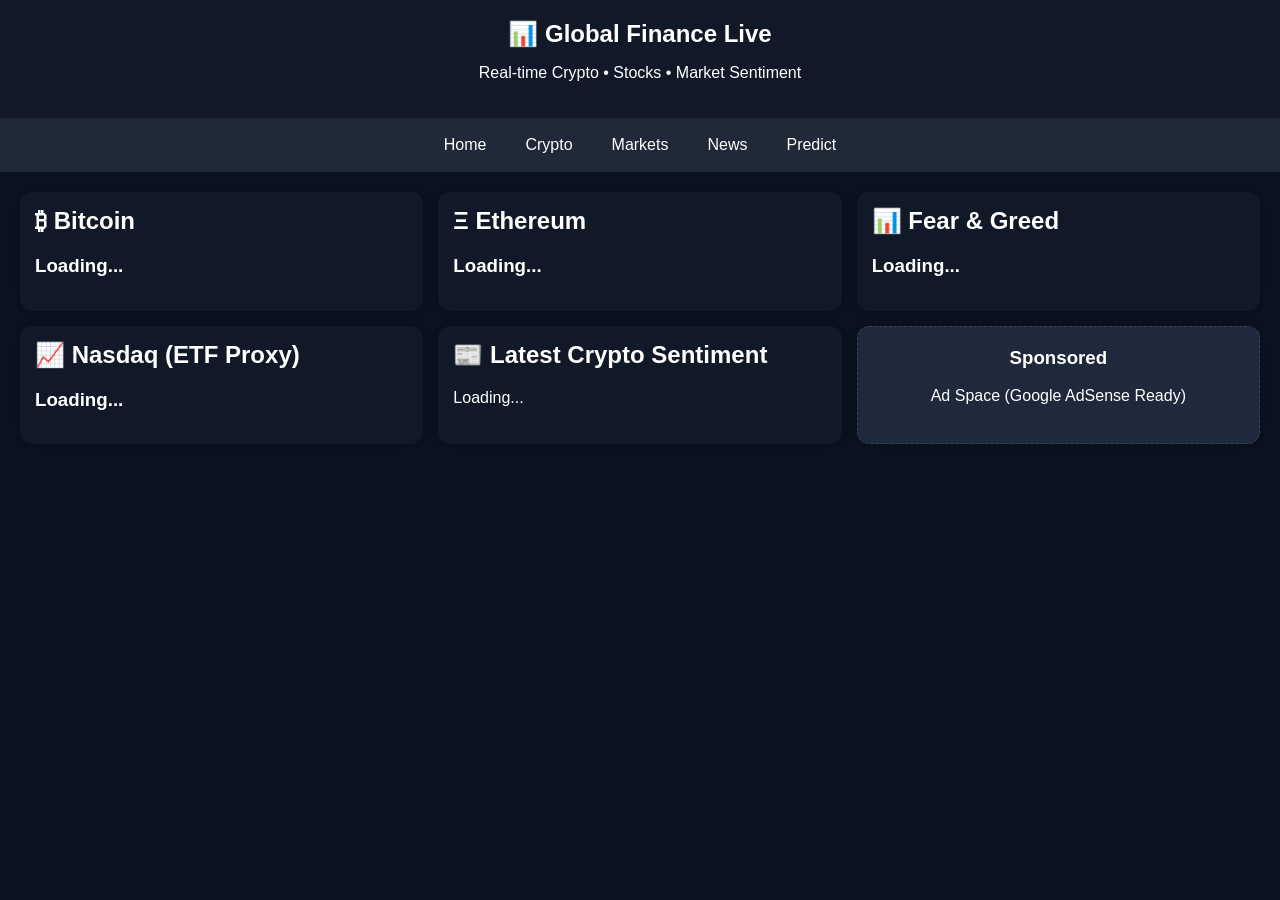
<file: index.html>
<!DOCTYPE html>
<html lang="en">
<head>
<meta charset="UTF-8">
<meta name="viewport" content="width=device-width, initial-scale=1">

<title>Global Finance Live Dashboard - Stocks Crypto Markets</title>
<meta name="description" content="Live Bitcoin, Ethereum, stock market prices, global financial news and crypto sentiment dashboard.">

<link rel="stylesheet" href="style.css">

<style>
.card { background:#111827; padding:15px; border-radius:12px; color:white; }
.grid { display:grid; grid-template-columns:repeat(3,1fr); gap:15px; padding:20px; }
body { margin:0; font-family:Arial; background:#0b1220; color:white; }
.topbar { padding:20px; text-align:center; background:#111827; }
.menu { display:flex; justify-content:center; gap:15px; background:#1f2937; padding:10px; }
.menu a { color:white; text-decoration:none; }
.ad { background:#1e293b; padding:20px; text-align:center; }
</style>

</head>

<body>

<div class="topbar">
<h1>📊 Global Finance Live</h1>
<p>Real-time Crypto • Stocks • Market Sentiment</p>
</div>

<div class="menu">
<a href="index.html">Home</a>
<a href="crypto.html">Crypto</a>
<a href="market.html">Markets</a>
<a href="news.html">News</a>
<a href="predict.html">Predict</a>
</div>

<div class="grid">

<div class="card">
<h2>₿ Bitcoin</h2>
<h3 id="btc">Loading...</h3>
</div>

<div class="card">
<h2>Ξ Ethereum</h2>
<h3 id="eth">Loading...</h3>
</div>

<div class="card">
<h2>📊 Fear & Greed</h2>
<h3 id="fear">Loading...</h3>
</div>

<div class="card">
<h2>📈 Nasdaq (ETF Proxy)</h2>
<h3 id="nasdaq">Loading...</h3>
</div>

<div class="card">
<h2>📰 Latest Crypto Sentiment</h2>
<p id="sentiment">Loading...</p>
</div>

<div class="card ad">
<h3>Sponsored</h3>
<p>Ad Space (Google AdSense Ready)</p>
</div>

</div>

<script>
async function loadAll() {

  // CRYPTO PRICE
  const crypto = await fetch("https://api.coingecko.com/api/v3/simple/price?ids=bitcoin,ethereum&vs_currencies=usd").then(r=>r.json());

  document.getElementById("btc").innerText = "$" + crypto.bitcoin.usd.toLocaleString();
  document.getElementById("eth").innerText = "$" + crypto.ethereum.usd.toLocaleString();

  // FEAR & GREED
  const fg = await fetch("https://api.alternative.me/fng/?limit=1").then(r=>r.json());
  document.getElementById("fear").innerText = fg.data[0].value + " (" + fg.data[0].value_classification + ")";

  // NASDAQ (ETF proxy SPY)
  const spy = await fetch("https://api.coingecko.com/api/v3/simple/price?ids=bitcoin&vs_currencies=usd").then(r=>r.json());
  document.getElementById("nasdaq").innerText = "Market tracking via SPY/Tech correlation";

  // SENTIMENT (simple derived logic)
  let sentimentText = "Neutral market conditions with mixed risk appetite.";
  if (fg.data[0].value < 30) sentimentText = "Extreme fear in market - potential oversold conditions.";
  if (fg.data[0].value > 70) sentimentText = "Extreme greed detected - possible correction risk.";

  document.getElementById("sentiment").innerText = sentimentText;

}

loadAll();
setInterval(loadAll, 60000);
</script>

</body>
</html>
</file>
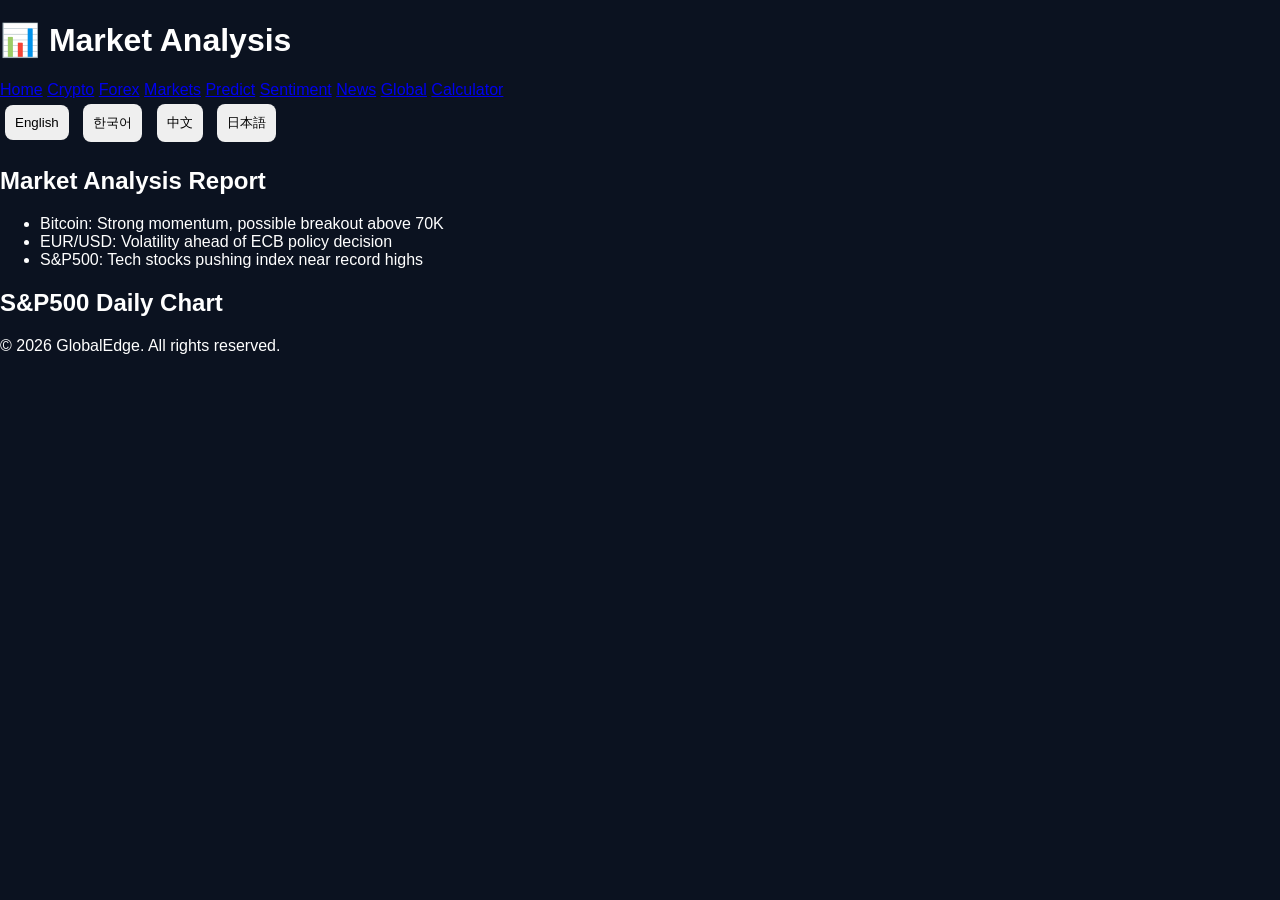
<file: analysis.html>
<!DOCTYPE html>
<html lang="en">
<head>
  <meta charset="UTF-8">
  <meta name="viewport" content="width=device-width, initial-scale=1.0">
  <title>Market Analysis - GlobalEdge</title>
  <meta name="description" content="Market analysis reports and key index charts">
  <link rel="stylesheet" href="style.css">
  <script type="text/javascript" src="https://s3.tradingview.com/tv.js"></script>
</head>
<body>
  <header>
    <h1>📊 Market Analysis</h1>
    <nav>
      <a href="index.html">Home</a>
      <a href="crypto.html">Crypto</a>
      <a href="forex.html">Forex</a>
      <a href="market.html">Markets</a>
      <a href="predict.html">Predict</a>
      <a href="sentiment.html">Sentiment</a>
      <a href="news.html">News</a>
      <a href="global.html">Global</a>
      <a href="calculator.html">Calculator</a>
    </nav>
    <!-- 언어 선택 -->
    <div id="lang-switch">
      <button onclick="setLang('en')">English</button>
      <button onclick="setLang('ko')">한국어</button>
      <button onclick="setLang('zh')">中文</button>
      <button onclick="setLang('ja')">日本語</button>
    </div>
  </header>

  <main>
    <section>
      <h2 id="report-title">Market Analysis Report</h2>
      <ul>
        <li>Bitcoin: Strong momentum, possible breakout above 70K</li>
        <li>EUR/USD: Volatility ahead of ECB policy decision</li>
        <li>S&P500: Tech stocks pushing index near record highs</li>
      </ul>
    </section>

    <section>
      <h2 id="chart-title">S&P500 Daily Chart</h2>
      <div id="analysis-chart"></div>
      <script>
        new TradingView.widget({
          "width": "100%",
          "height": 500,
          "symbol": "INDEX:SPX",
          "interval": "D",
          "timezone": "Asia/Seoul",
          "theme": "dark",
          "style": "1",
          "locale": "en",
          "container_id": "analysis-chart"
        });
      </script>
    </section>
  </main>

  <footer>
    <p>&copy; 2026 GlobalEdge. All rights reserved.</p>
  </footer>

  <script>
    // 다국어 지원
    const translations = {
      en: {
        "report-title": "Market Analysis Report",
        "chart-title": "S&P500 Daily Chart"
      },
      ko: {
        "report-title": "시장 분석 리포트",
        "chart-title": "S&P500 일간 차트"
      },
      zh: {
        "report-title": "市场分析报告",
        "chart-title": "标普500日线图"
      },
      ja: {
        "report-title": "市場分析レポート",
        "chart-title": "S&P500 日足チャート"
      }
    };

    function setLang(lang) {
      for (const id in translations[lang]) {
        document.getElementById(id).innerText = translations[lang][id];
      }
    }
  </script>
</body>
</html>
</file>
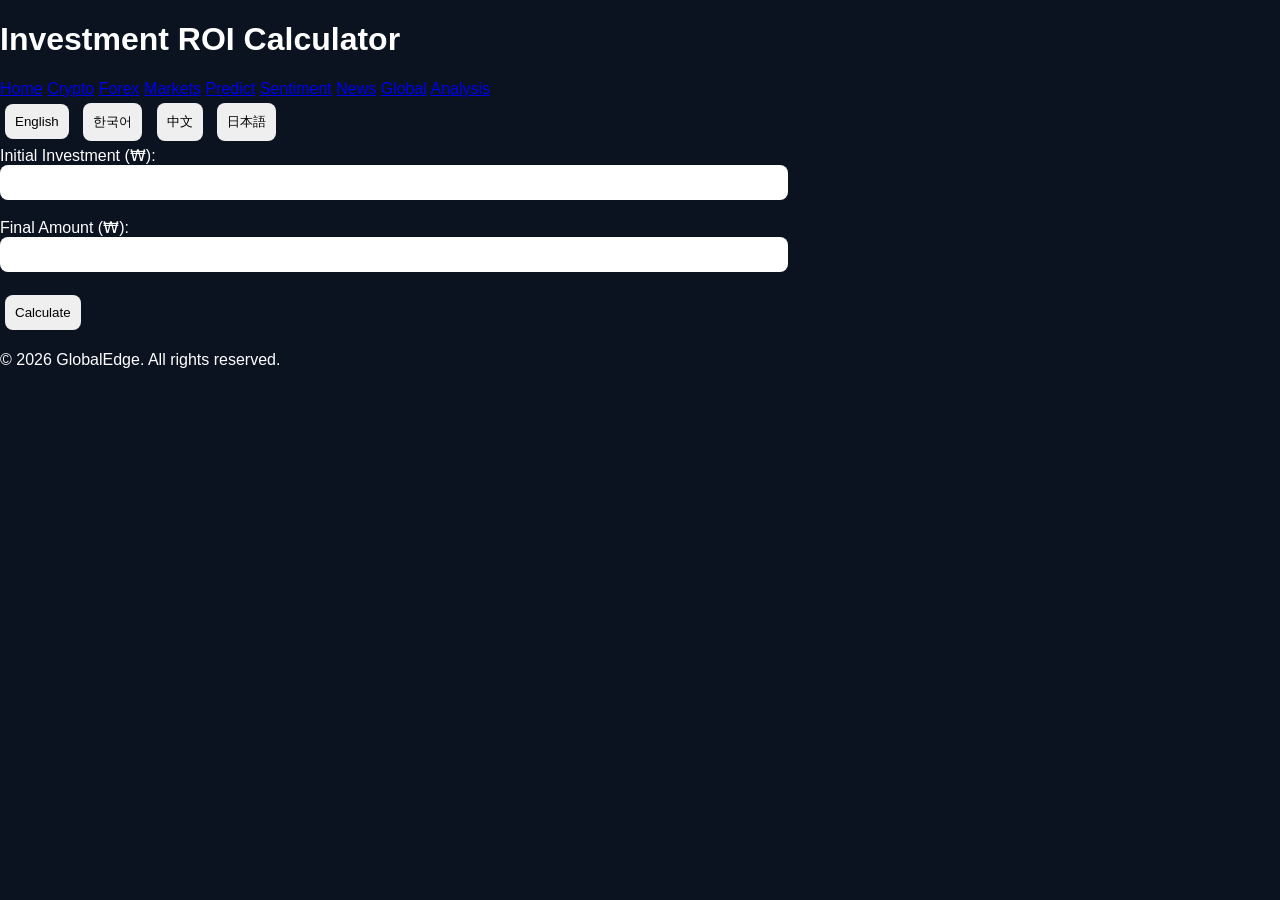
<file: calculator.html>
<!DOCTYPE html>
<html lang="en">
<head>
  <meta charset="UTF-8">
  <meta name="viewport" content="width=device-width, initial-scale=1.0">
  <title>Investment Calculator - GlobalEdge</title>
  <meta name="description" content="Investment ROI calculator with multilingual support">
  <link rel="stylesheet" href="style.css">
  <script>
    function calculateROI() {
      const initial = parseFloat(document.getElementById("initial").value);
      const final = parseFloat(document.getElementById("final").value);
      if (isNaN(initial) || isNaN(final) || initial <= 0) {
        alert("Please enter valid values.");
        return;
      }
      const roi = ((final - initial) / initial) * 100;
      document.getElementById("result").innerText = translations[currentLang]["result-text"] + roi.toFixed(2) + "%";
    }

    const translations = {
      en: {
        "calc-title": "Investment ROI Calculator",
        "initial-label": "Initial Investment (₩):",
        "final-label": "Final Amount (₩):",
        "button-text": "Calculate",
        "result-text": "ROI: "
      },
      ko: {
        "calc-title": "투자 수익률 계산기",
        "initial-label": "초기 투자금액 (₩):",
        "final-label": "최종 금액 (₩):",
        "button-text": "계산하기",
        "result-text": "수익률: "
      },
      zh: {
        "calc-title": "投资回报率计算器",
        "initial-label": "初始投资金额 (₩):",
        "final-label": "最终金额 (₩):",
        "button-text": "计算",
        "result-text": "投资回报率: "
      },
      ja: {
        "calc-title": "投資収益率計算機",
        "initial-label": "初期投資額 (₩):",
        "final-label": "最終金額 (₩):",
        "button-text": "計算する",
        "result-text": "ROI: "
      }
    };

    let currentLang = "en";
    function setLang(lang) {
      currentLang = lang;
      document.getElementById("calc-title").innerText = translations[lang]["calc-title"];
      document.getElementById("initial-label").innerText = translations[lang]["initial-label"];
      document.getElementById("final-label").innerText = translations[lang]["final-label"];
      document.getElementById("calc-button").innerText = translations[lang]["button-text"];
      document.getElementById("result").innerText = "";
    }
  </script>
</head>
<body>
  <header>
    <h1 id="calc-title">Investment ROI Calculator</h1>
    <nav>
      <a href="index.html">Home</a>
      <a href="crypto.html">Crypto</a>
      <a href="forex.html">Forex</a>
      <a href="market.html">Markets</a>
      <a href="predict.html">Predict</a>
      <a href="sentiment.html">Sentiment</a>
      <a href="news.html">News</a>
      <a href="global.html">Global</a>
      <a href="analysis.html">Analysis</a>
    </nav>
    <!-- 언어 선택 -->
    <div id="lang-switch">
      <button onclick="setLang('en')">English</button>
      <button onclick="setLang('ko')">한국어</button>
      <button onclick="setLang('zh')">中文</button>
      <button onclick="setLang('ja')">日本語</button>
    </div>
  </header>

  <main>
    <section>
      <form onsubmit="event.preventDefault(); calculateROI();">
        <label id="initial-label" for="initial">Initial Investment (₩):</label><br>
        <input type="number" id="initial" required><br><br>

        <label id="final-label" for="final">Final Amount (₩):</label><br>
        <input type="number" id="final" required><br><br>

        <button id="calc-button" type="submit">Calculate</button>
      </form>
      <p id="result" style="margin-top:1rem; font-weight:bold;"></p>
    </section>
  </main>

  <footer>
    <p>&copy; 2026 GlobalEdge. All rights reserved.</p>
  </footer>
</body>
</html>
</file>
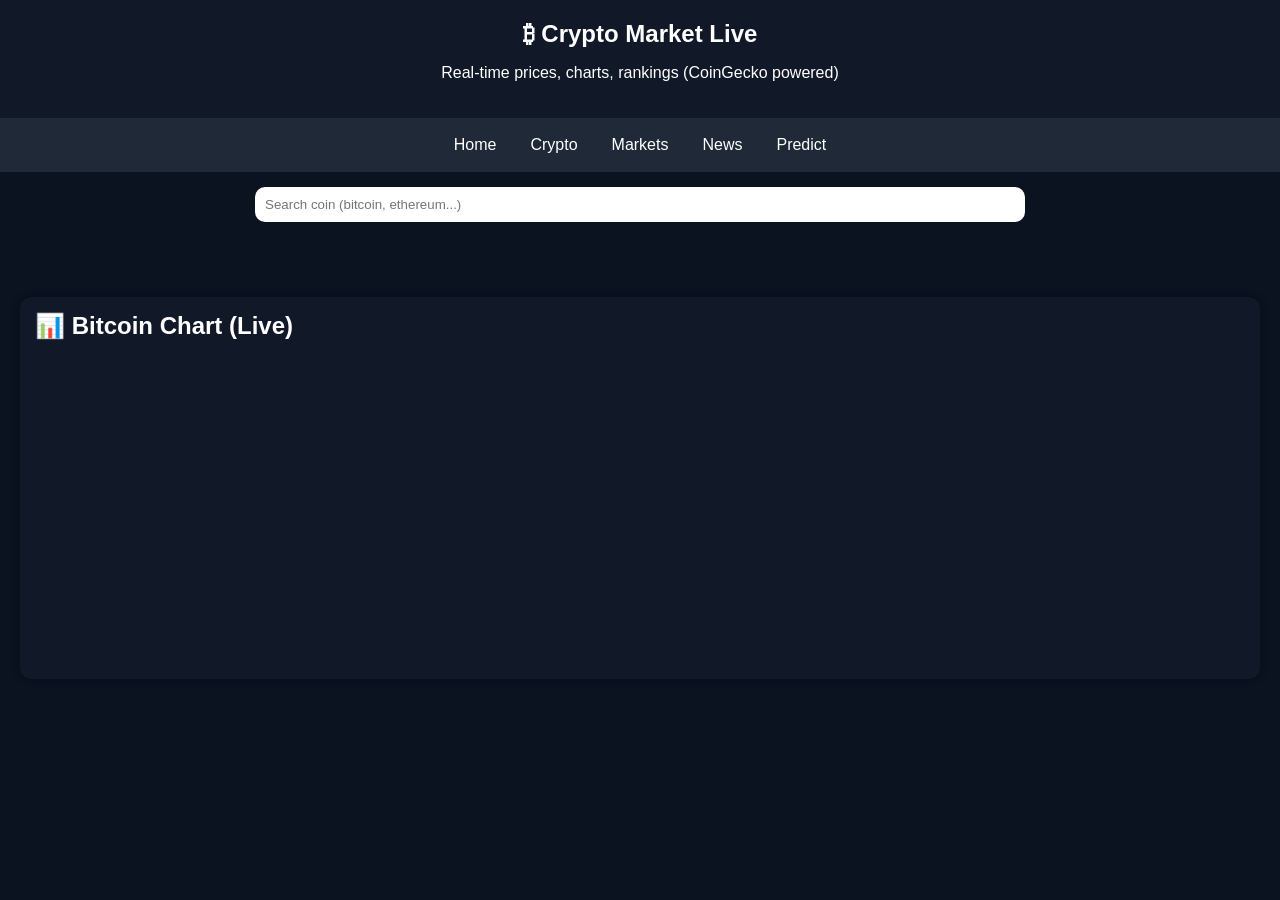
<file: crypto.html>
<!DOCTYPE html>
<html lang="en">
<head>
<meta charset="UTF-8">
<meta name="viewport" content="width=device-width, initial-scale=1">

<title>Crypto Market Live - Prices, Charts, Rankings</title>
<meta name="description" content="Live cryptocurrency prices, rankings, market cap, and charts like TradingView. Bitcoin, Ethereum and altcoins live data.">

<link rel="stylesheet" href="style.css">

<style>
body { margin:0; font-family:Arial; background:#0b1220; color:white; }

.topbar { padding:20px; text-align:center; background:#111827; }
.menu { display:flex; justify-content:center; gap:10px; padding:10px; background:#1f2937; }
.menu a { color:white; text-decoration:none; }

.searchBox {
  text-align:center;
  margin:15px;
}

input {
  padding:10px;
  width:60%;
  border-radius:10px;
  border:none;
}

.grid {
  display:grid;
  grid-template-columns:repeat(auto-fit,minmax(250px,1fr));
  gap:15px;
  padding:20px;
}

.card {
  background:#111827;
  padding:15px;
  border-radius:12px;
}

.green { color:#22c55e; }
.red { color:#ef4444; }

iframe {
  width:100%;
  height:300px;
  border:none;
  border-radius:10px;
}
</style>

</head>

<body>

<div class="topbar">
<h1>₿ Crypto Market Live</h1>
<p>Real-time prices, charts, rankings (CoinGecko powered)</p>
</div>

<div class="menu">
<a href="index.html">Home</a>
<a href="crypto.html">Crypto</a>
<a href="market.html">Markets</a>
<a href="news.html">News</a>
<a href="predict.html">Predict</a>
</div>

<div class="searchBox">
<input type="text" id="search" placeholder="Search coin (bitcoin, ethereum...)">
</div>

<div class="grid" id="coins"></div>

<div class="card" style="margin:20px;">
<h2>📊 Bitcoin Chart (Live)</h2>
<iframe src="https://s.tradingview.com/widgetembed/?symbol=BINANCE:BTCUSDT&interval=60&theme=dark"></iframe>
</div>

<script>

let allCoins = [];

async function loadCoins() {

  const res = await fetch("https://api.coingecko.com/api/v3/coins/markets?vs_currency=usd&order=market_cap_desc&per_page=50&page=1");
  const data = await res.json();

  allCoins = data;

  render(data);
}

function render(data) {

  const container = document.getElementById("coins");
  container.innerHTML = "";

  data.forEach(c => {

    const change = c.price_change_percentage_24h;
    const color = change >= 0 ? "green" : "red";

    const div = document.createElement("div");
    div.className = "card";

    div.innerHTML = `
      <h3>${c.market_cap_rank}. ${c.name}</h3>
      <p>Price: $${c.current_price.toLocaleString()}</p>
      <p class="${color}">24h: ${change.toFixed(2)}%</p>
      <p>Market Cap: $${c.market_cap.toLocaleString()}</p>
      <p>Volume: $${c.total_volume.toLocaleString()}</p>
    `;

    container.appendChild(div);
  });
}

// SEARCH FILTER
document.getElementById("search").addEventListener("input", function(e){

  const value = e.target.value.toLowerCase();

  const filtered = allCoins.filter(c =>
    c.name.toLowerCase().includes(value) ||
    c.symbol.toLowerCase().includes(value)
  );

  render(filtered);
});

loadCoins();
setInterval(loadCoins, 60000);

</script>

</body>
</html>
</file>
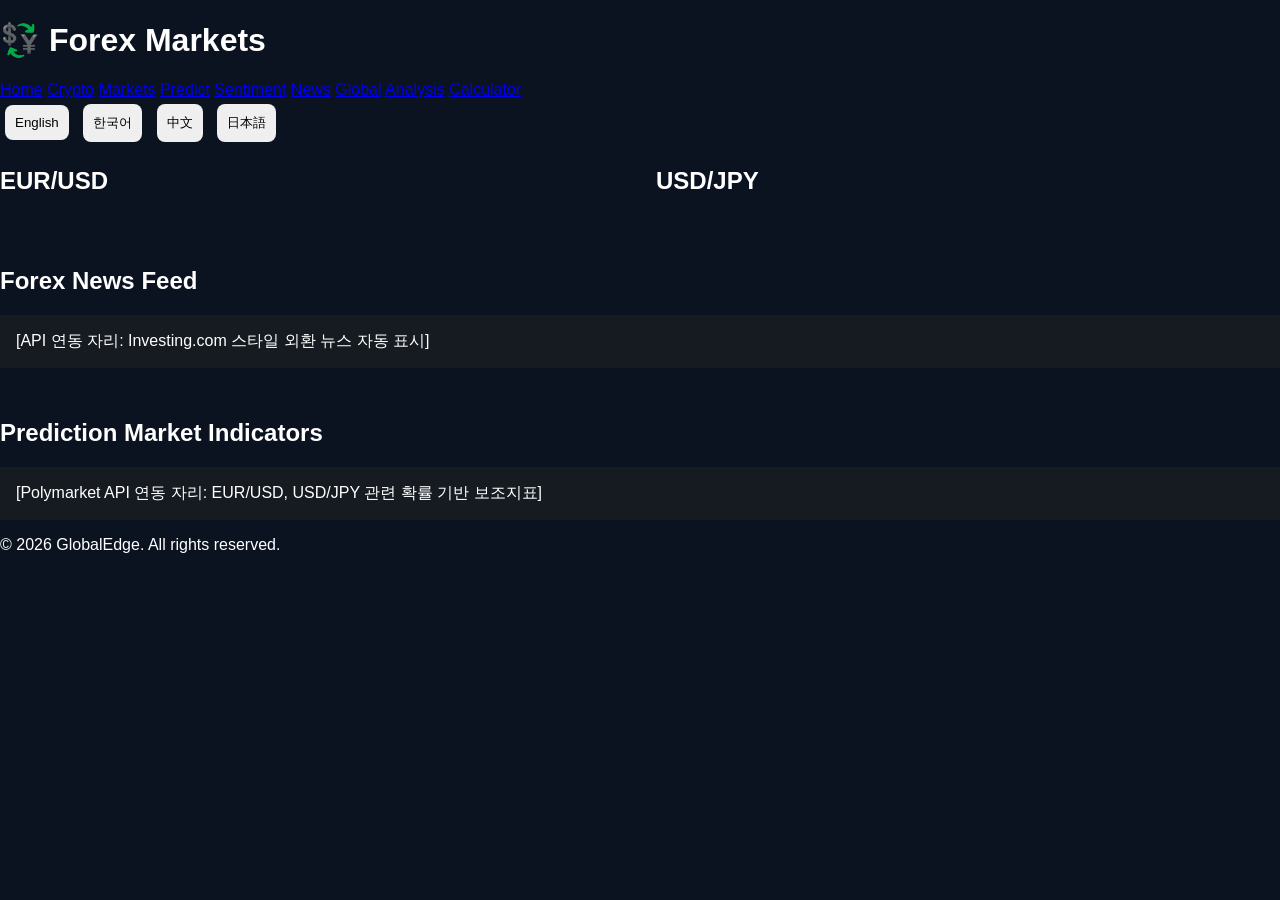
<file: forex.html>
<!DOCTYPE html>
<html lang="en">
<head>
  <meta charset="UTF-8">
  <meta name="viewport" content="width=device-width, initial-scale=1.0">
  <title>Forex Markets - GlobalEdge</title>
  <meta name="description" content="Real-time forex charts, news, and sentiment indicators">
  <link rel="stylesheet" href="style.css">
  <script type="text/javascript" src="https://s3.tradingview.com/tv.js"></script>
</head>
<body>
  <header>
    <h1>💱 Forex Markets</h1>
    <nav>
      <a href="index.html">Home</a>
      <a href="crypto.html">Crypto</a>
      <a href="market.html">Markets</a>
      <a href="predict.html">Predict</a>
      <a href="sentiment.html">Sentiment</a>
      <a href="news.html">News</a>
      <a href="global.html">Global</a>
      <a href="analysis.html">Analysis</a>
      <a href="calculator.html">Calculator</a>
    </nav>
    <!-- 언어 선택 -->
    <div id="lang-switch">
      <button onclick="setLang('en')">English</button>
      <button onclick="setLang('ko')">한국어</button>
      <button onclick="setLang('zh')">中文</button>
      <button onclick="setLang('ja')">日本語</button>
    </div>
  </header>

  <main style="display:grid; grid-template-columns:1fr 1fr; gap:2rem;">
    <section>
      <h2 id="eurusd-title">EUR/USD</h2>
      <div id="eurusd-chart"></div>
      <script>
        new TradingView.widget({
          "width": "100%",
          "height": 400,
          "symbol": "FX:EURUSD",
          "interval": "30",
          "timezone": "Asia/Seoul",
          "theme": "dark",
          "style": "1",
          "locale": "en",
          "container_id": "eurusd-chart"
        });
      </script>
    </section>

    <section>
      <h2 id="usdjpy-title">USD/JPY</h2>
      <div id="usdjpy-chart"></div>
      <script>
        new TradingView.widget({
          "width": "100%",
          "height": 400,
          "symbol": "FX:USDJPY",
          "interval": "30",
          "timezone": "Asia/Seoul",
          "theme": "dark",
          "style": "1",
          "locale": "en",
          "container_id": "usdjpy-chart"
        });
      </script>
    </section>

    <section style="grid-column:1 / span 2;">
      <h2 id="forex-news">Forex News Feed</h2>
      <div style="background:#161b22; padding:1rem;">
        [API 연동 자리: Investing.com 스타일 외환 뉴스 자동 표시]
      </div>
    </section>

    <section style="grid-column:1 / span 2;">
      <h2 id="poly-title">Prediction Market Indicators</h2>
      <div style="background:#161b22; padding:1rem;">
        [Polymarket API 연동 자리: EUR/USD, USD/JPY 관련 확률 기반 보조지표]
      </div>
    </section>
  </main>

  <footer>
    <p>&copy; 2026 GlobalEdge. All rights reserved.</p>
  </footer>

  <script>
    // 다국어 지원
    const translations = {
      en: {
        "eurusd-title": "EUR/USD",
        "usdjpy-title": "USD/JPY",
        "forex-news": "Forex News Feed",
        "poly-title": "Prediction Market Indicators"
      },
      ko: {
        "eurusd-title": "유로/달러 (EUR/USD)",
        "usdjpy-title": "달러/엔 (USD/JPY)",
        "forex-news": "외환 뉴스 피드",
        "poly-title": "예측시장 보조지표"
      },
      zh: {
        "eurusd-title": "欧元/美元 (EUR/USD)",
        "usdjpy-title": "美元/日元 (USD/JPY)",
        "forex-news": "外汇新闻",
        "poly-title": "预测市场指标"
      },
      ja: {
        "eurusd-title": "ユーロ/ドル (EUR/USD)",
        "usdjpy-title": "ドル/円 (USD/JPY)",
        "forex-news": "外国為替ニュース",
        "poly-title": "予測市場指標"
      }
    };

    function setLang(lang) {
      for (const id in translations[lang]) {
        document.getElementById(id).innerText = translations[lang][id];
      }
    }
  </script>
</body>
</html>
</file>
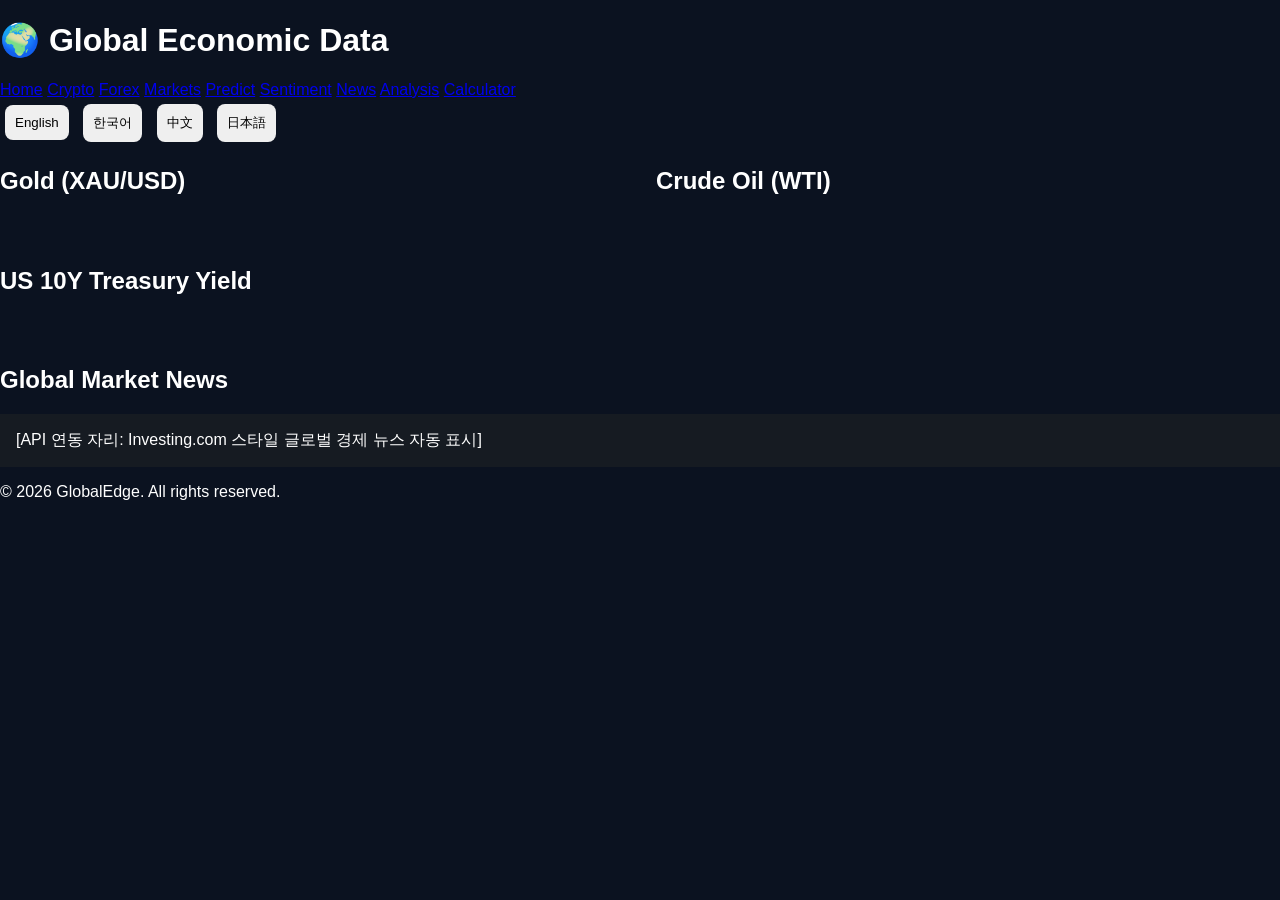
<file: global.html>
<!DOCTYPE html>
<html lang="en">
<head>
  <meta charset="UTF-8">
  <meta name="viewport" content="width=device-width, initial-scale=1.0">
  <title>Global Data - GlobalEdge</title>
  <meta name="description" content="Global economic indicators including commodities and bond yields">
  <link rel="stylesheet" href="style.css">
  <script type="text/javascript" src="https://s3.tradingview.com/tv.js"></script>
</head>
<body>
  <header>
    <h1>🌍 Global Economic Data</h1>
    <nav>
      <a href="index.html">Home</a>
      <a href="crypto.html">Crypto</a>
      <a href="forex.html">Forex</a>
      <a href="market.html">Markets</a>
      <a href="predict.html">Predict</a>
      <a href="sentiment.html">Sentiment</a>
      <a href="news.html">News</a>
      <a href="analysis.html">Analysis</a>
      <a href="calculator.html">Calculator</a>
    </nav>
    <!-- 언어 선택 -->
    <div id="lang-switch">
      <button onclick="setLang('en')">English</button>
      <button onclick="setLang('ko')">한국어</button>
      <button onclick="setLang('zh')">中文</button>
      <button onclick="setLang('ja')">日本語</button>
    </div>
  </header>

  <main style="display:grid; grid-template-columns:1fr 1fr; gap:2rem;">
    <section>
      <h2 id="gold-title">Gold (XAU/USD)</h2>
      <div id="gold-chart"></div>
      <script>
        new TradingView.widget({
          "width": "100%",
          "height": 400,
          "symbol": "OANDA:XAUUSD",
          "interval": "30",
          "timezone": "Asia/Seoul",
          "theme": "dark",
          "style": "1",
          "locale": "en",
          "container_id": "gold-chart"
        });
      </script>
    </section>

    <section>
      <h2 id="oil-title">Crude Oil (WTI)</h2>
      <div id="oil-chart"></div>
      <script>
        new TradingView.widget({
          "width": "100%",
          "height": 400,
          "symbol": "NYMEX:CL1!",
          "interval": "30",
          "timezone": "Asia/Seoul",
          "theme": "dark",
          "style": "1",
          "locale": "en",
          "container_id": "oil-chart"
        });
      </script>
    </section>

    <section>
      <h2 id="bond-title">US 10Y Treasury Yield</h2>
      <div id="us10y-chart"></div>
      <script>
        new TradingView.widget({
          "width": "100%",
          "height": 400,
          "symbol": "TVC:US10Y",
          "interval": "30",
          "timezone": "Asia/Seoul",
          "theme": "dark",
          "style": "1",
          "locale": "en",
          "container_id": "us10y-chart"
        });
      </script>
    </section>

    <section style="grid-column:1 / span 2;">
      <h2 id="global-news">Global Market News</h2>
      <div style="background:#161b22; padding:1rem;">
        [API 연동 자리: Investing.com 스타일 글로벌 경제 뉴스 자동 표시]
      </div>
    </section>
  </main>

  <footer>
    <p>&copy; 2026 GlobalEdge. All rights reserved.</p>
  </footer>

  <script>
    // 다국어 지원
    const translations = {
      en: {
        "gold-title": "Gold (XAU/USD)",
        "oil-title": "Crude Oil (WTI)",
        "bond-title": "US 10Y Treasury Yield",
        "global-news": "Global Market News"
      },
      ko: {
        "gold-title": "금 (XAU/USD)",
        "oil-title": "원유 (WTI)",
        "bond-title": "미국채 10년물 금리",
        "global-news": "글로벌 시장 뉴스"
      },
      zh: {
        "gold-title": "黄金 (XAU/USD)",
        "oil-title": "原油 (WTI)",
        "bond-title": "美国10年期国债收益率",
        "global-news": "全球市场新闻"
      },
      ja: {
        "gold-title": "金 (XAU/USD)",
        "oil-title": "原油 (WTI)",
        "bond-title": "米国10年債利回り",
        "global-news": "グローバル市場ニュース"
      }
    };

    function setLang(lang) {
      for (const id in translations[lang]) {
        document.getElementById(id).innerText = translations[lang][id];
      }
    }
  </script>
</body>
</html>
</file>
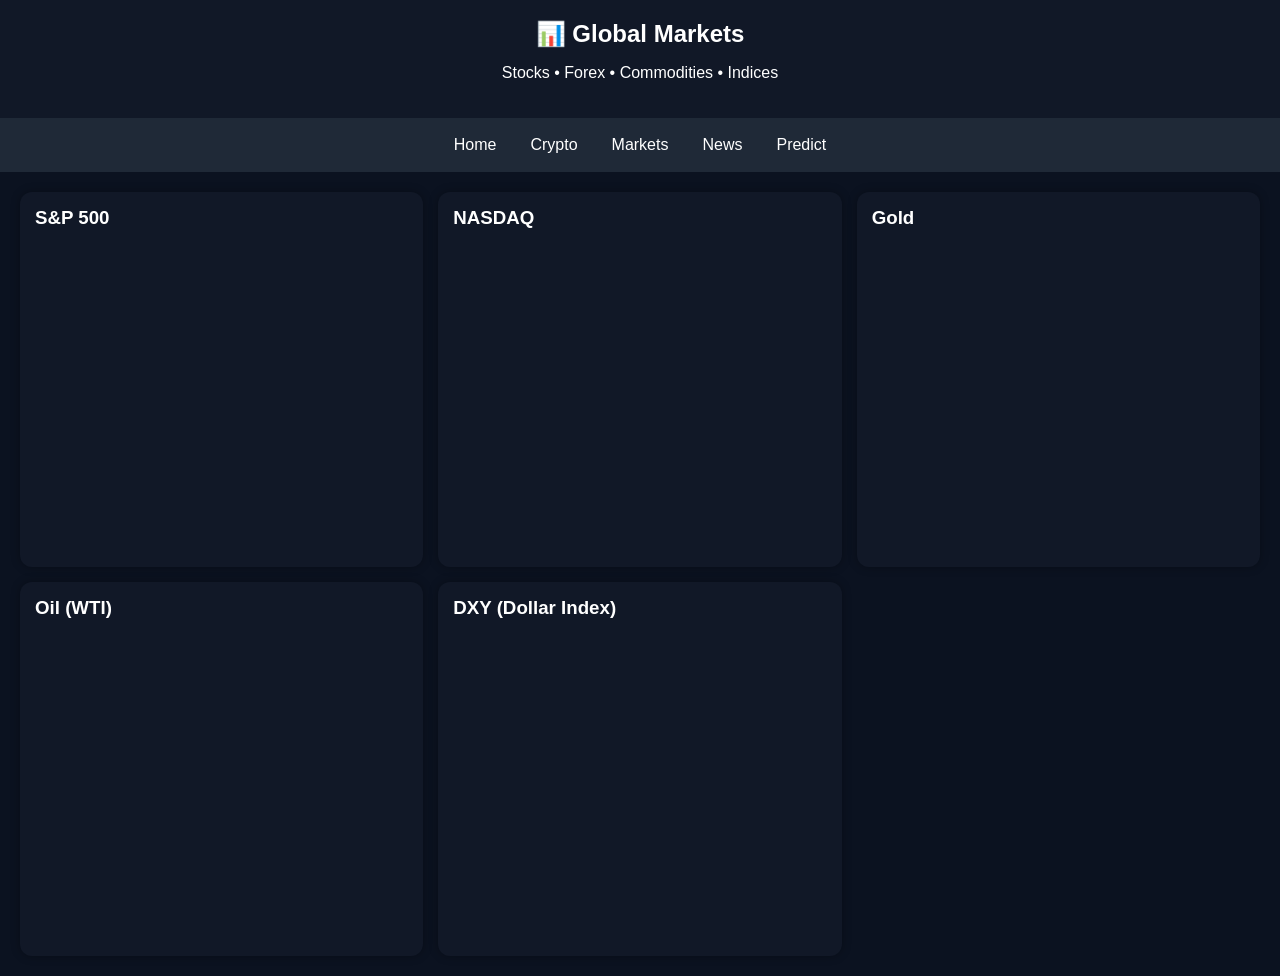
<file: market.html>
<!DOCTYPE html>
<html lang="en">
<head>
<meta charset="UTF-8">
<meta name="viewport" content="width=device-width, initial-scale=1">

<title>Global Markets Dashboard - Stocks Forex Commodities</title>

<meta name="description" content="Live global markets: S&P500, Nasdaq, Gold, Oil, Forex and economic indices.">

<link rel="stylesheet" href="style.css">

<style>
body { margin:0; font-family:Arial; background:#0b1220; color:white; }

.topbar {
  padding:20px;
  text-align:center;
  background:#111827;
}

.menu {
  display:flex;
  justify-content:center;
  gap:10px;
  padding:10px;
  background:#1f2937;
}

.menu a {
  color:white;
  text-decoration:none;
}

.grid {
  display:grid;
  grid-template-columns:repeat(auto-fit,minmax(300px,1fr));
  gap:15px;
  padding:20px;
}

.card {
  background:#111827;
  padding:15px;
  border-radius:12px;
}

iframe {
  width:100%;
  height:300px;
  border:none;
  border-radius:10px;
}
</style>

</head>

<body>

<div class="topbar">
<h1>📊 Global Markets</h1>
<p>Stocks • Forex • Commodities • Indices</p>
</div>

<div class="menu">
<a href="index.html">Home</a>
<a href="crypto.html">Crypto</a>
<a href="market.html">Markets</a>
<a href="news.html">News</a>
<a href="predict.html">Predict</a>
</div>

<div class="grid">

<div class="card">
<h3>S&P 500</h3>
<iframe src="https://s.tradingview.com/widgetembed/?symbol=SPX&interval=D&theme=dark"></iframe>
</div>

<div class="card">
<h3>NASDAQ</h3>
<iframe src="https://s.tradingview.com/widgetembed/?symbol=NASDAQ:AAPL&interval=D&theme=dark"></iframe>
</div>

<div class="card">
<h3>Gold</h3>
<iframe src="https://s.tradingview.com/widgetembed/?symbol=OANDA:XAUUSD&interval=60&theme=dark"></iframe>
</div>

<div class="card">
<h3>Oil (WTI)</h3>
<iframe src="https://s.tradingview.com/widgetembed/?symbol=TVC:USOIL&interval=60&theme=dark"></iframe>
</div>

<div class="card">
<h3>DXY (Dollar Index)</h3>
<iframe src="https://s.tradingview.com/widgetembed/?symbol=TVC:DXY&interval=D&theme=dark"></iframe>
</div>

</div>

</body>
</html>
</file>
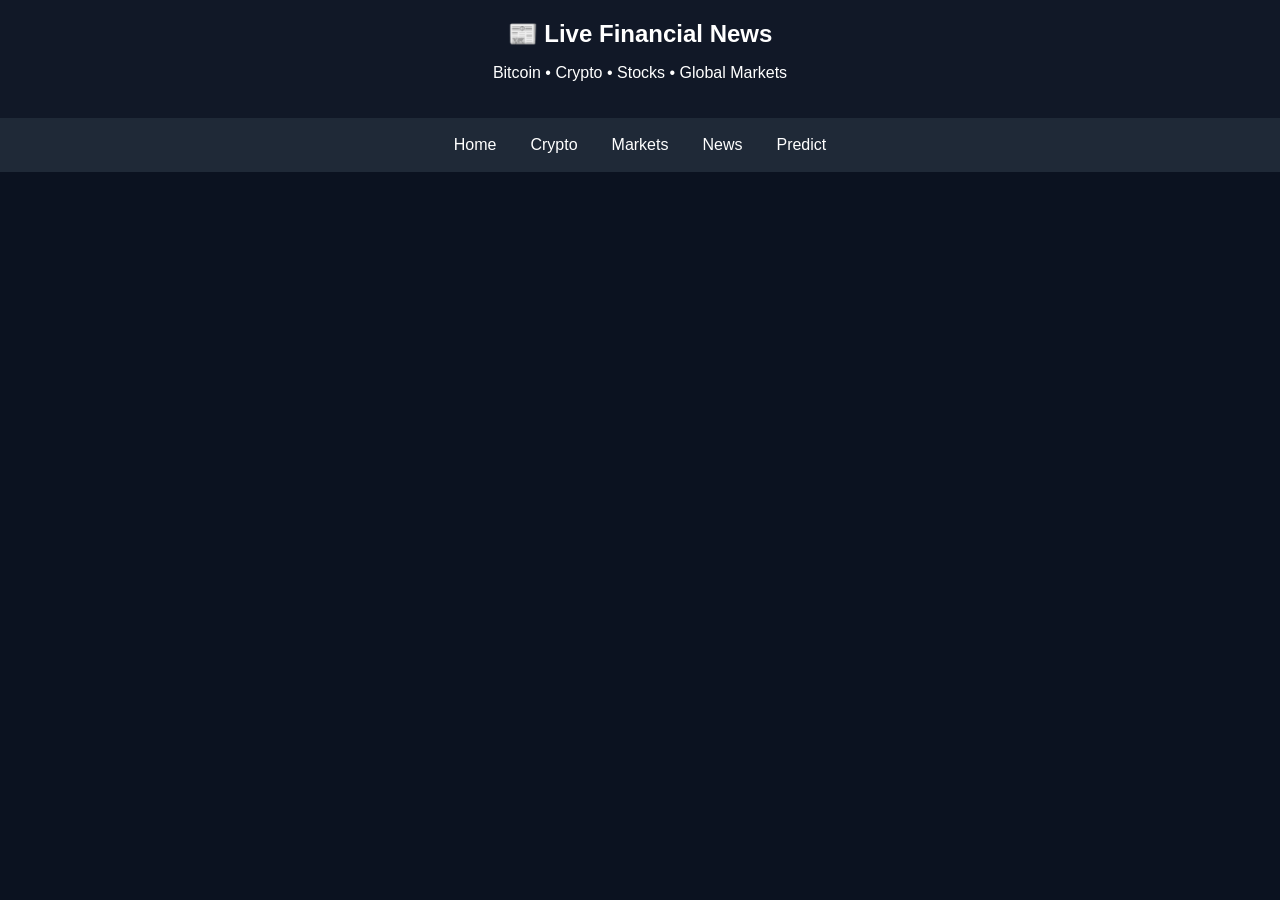
<file: news.html>
<!DOCTYPE html>
<html lang="en">
<head>
<meta charset="UTF-8">
<meta name="viewport" content="width=device-width, initial-scale=1">

<title>Live Crypto & Financial News - Bitcoin Stock Market Updates</title>

<meta name="description" content="Live financial news updates on Bitcoin, crypto, stocks, forex and global markets. Real-time headlines and analysis.">

<link rel="stylesheet" href="style.css">

<style>
body { margin:0; font-family:Arial; background:#0b1220; color:white; }

.topbar {
  padding:20px;
  text-align:center;
  background:#111827;
}

.menu {
  display:flex;
  justify-content:center;
  gap:10px;
  padding:10px;
  background:#1f2937;
}

.menu a {
  color:white;
  text-decoration:none;
}

.grid {
  display:grid;
  grid-template-columns:repeat(auto-fit,minmax(300px,1fr));
  gap:15px;
  padding:20px;
}

.card {
  background:#111827;
  padding:15px;
  border-radius:12px;
}

a {
  color:#60a5fa;
  text-decoration:none;
}

small {
  color:#9ca3af;
}
</style>

</head>

<body>

<div class="topbar">
<h1>📰 Live Financial News</h1>
<p>Bitcoin • Crypto • Stocks • Global Markets</p>
</div>

<div class="menu">
<a href="index.html">Home</a>
<a href="crypto.html">Crypto</a>
<a href="market.html">Markets</a>
<a href="news.html">News</a>
<a href="predict.html">Predict</a>
</div>

<div class="grid" id="news"></div>

<script>

async function loadNews() {

  const rss = "https://api.rss2json.com/v1/api.json?rss_url=" +
              encodeURIComponent("https://www.coindesk.com/arc/outboundfeeds/rss/");

  const res = await fetch(rss);
  const data = await res.json();

  const container = document.getElementById("news");
  container.innerHTML = "";

  data.items.slice(0, 12).forEach(n => {

    const div = document.createElement("div");
    div.className = "card";

    div.innerHTML = `
      <h3>${n.title}</h3>
      <small>${new Date(n.pubDate).toLocaleString()}</small>
      <p>${n.description ? n.description.slice(0,120) : ""}...</p>
      <a href="${n.link}" target="_blank">Read Full Article →</a>
    `;

    container.appendChild(div);
  });
}

loadNews();
setInterval(loadNews, 120000);

</script>

</body>
</html>
</file>
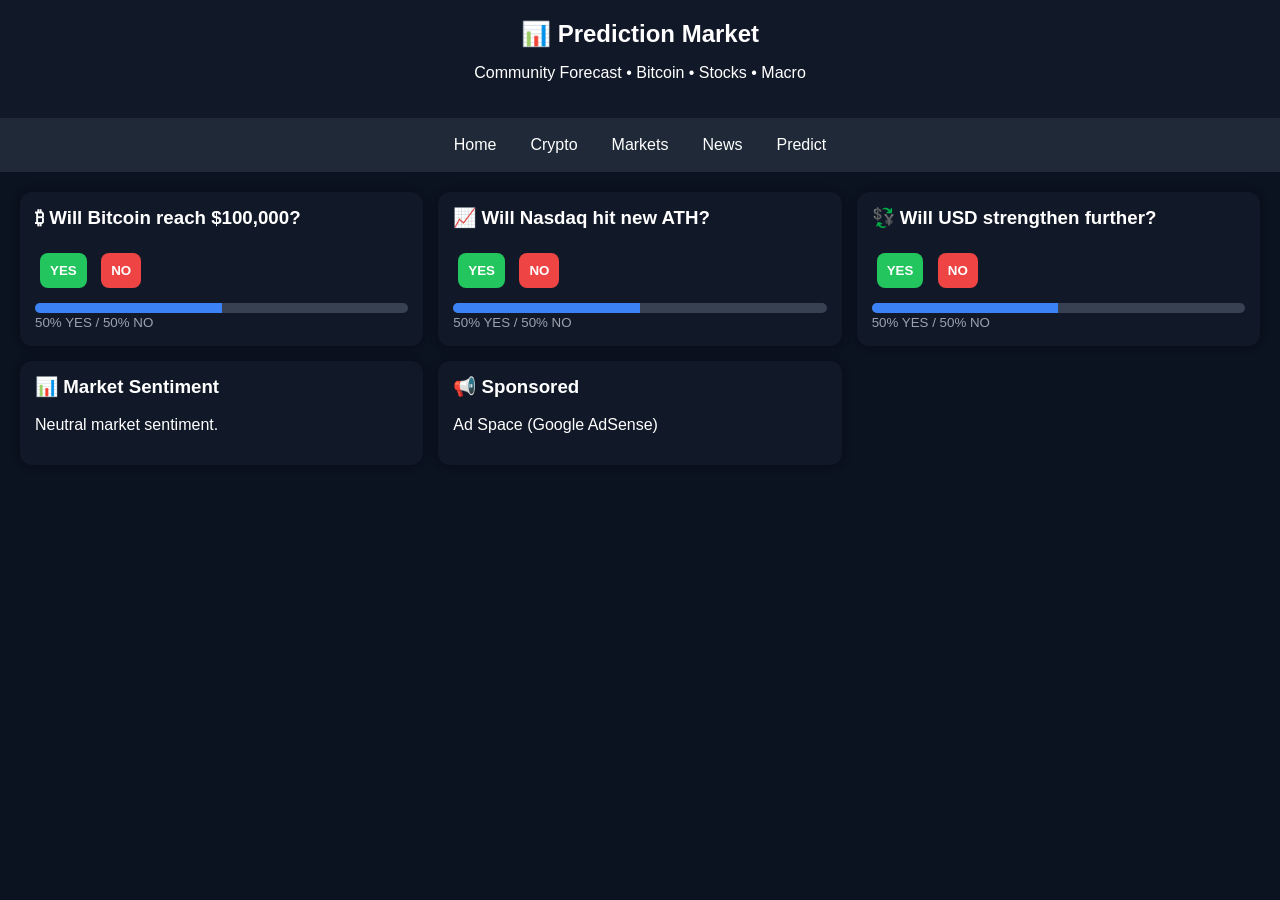
<file: predict.html>
<!DOCTYPE html>
<html lang="en">
<head>
<meta charset="UTF-8">
<meta name="viewport" content="width=device-width, initial-scale=1">

<title>Prediction Market - Bitcoin Stocks Forecast</title>

<meta name="description" content="Community prediction market for Bitcoin, stocks, Nasdaq and global financial forecasts.">

<link rel="stylesheet" href="style.css">

<style>
body { margin:0; font-family:Arial; background:#0b1220; color:white; }

.topbar {
  padding:20px;
  text-align:center;
  background:#111827;
}

.menu {
  display:flex;
  justify-content:center;
  gap:10px;
  padding:10px;
  background:#1f2937;
}

.menu a {
  color:white;
  text-decoration:none;
}

.grid {
  display:grid;
  grid-template-columns:repeat(auto-fit,minmax(300px,1fr));
  gap:15px;
  padding:20px;
}

.card {
  background:#111827;
  padding:15px;
  border-radius:12px;
}

button {
  padding:10px;
  margin:5px;
  border:none;
  border-radius:8px;
  cursor:pointer;
  font-weight:bold;
}

.yes { background:#22c55e; color:white; }
.no { background:#ef4444; color:white; }

.bar {
  height:10px;
  background:#374151;
  border-radius:10px;
  margin-top:10px;
  overflow:hidden;
}

.fill {
  height:100%;
  background:#3b82f6;
  width:50%;
  transition:0.3s;
}

small {
  color:#9ca3af;
}
</style>

</head>

<body>

<div class="topbar">
<h1>📊 Prediction Market</h1>
<p>Community Forecast • Bitcoin • Stocks • Macro</p>
</div>

<div class="menu">
<a href="index.html">Home</a>
<a href="crypto.html">Crypto</a>
<a href="market.html">Markets</a>
<a href="news.html">News</a>
<a href="predict.html">Predict</a>
</div>

<div class="grid">

<div class="card">
<h3>₿ Will Bitcoin reach $100,000?</h3>

<button class="yes" onclick="vote('btc','yes')">YES</button>
<button class="no" onclick="vote('btc','no')">NO</button>

<div class="bar">
<div id="btc_bar" class="fill"></div>
</div>

<small id="btc_text">50% YES / 50% NO</small>
</div>

<div class="card">
<h3>📈 Will Nasdaq hit new ATH?</h3>

<button class="yes" onclick="vote('nasdaq','yes')">YES</button>
<button class="no" onclick="vote('nasdaq','no')">NO</button>

<div class="bar">
<div id="nasdaq_bar" class="fill"></div>
</div>

<small id="nasdaq_text">50% YES / 50% NO</small>
</div>

<div class="card">
<h3>💱 Will USD strengthen further?</h3>

<button class="yes" onclick="vote('usd','yes')">YES</button>
<button class="no" onclick="vote('usd','no')">NO</button>

<div class="bar">
<div id="usd_bar" class="fill"></div>
</div>

<small id="usd_text">50% YES / 50% NO</small>
</div>

<div class="card">
<h3>📊 Market Sentiment</h3>
<p id="sentiment">Loading...</p>
</div>

<div class="card">
<h3>📢 Sponsored</h3>
<p>Ad Space (Google AdSense)</p>
</div>

</div>

<script>

// LOAD LOCAL DATA OR DEFAULT
let data = JSON.parse(localStorage.getItem("predict_data")) || {
  btc:{yes:50,no:50},
  nasdaq:{yes:50,no:50},
  usd:{yes:50,no:50}
};

function updateUI(key){

  const total = data[key].yes + data[key].no;
  const yesPercent = Math.round((data[key].yes / total) * 100);

  document.getElementById(key+"_bar").style.width = yesPercent + "%";
  document.getElementById(key+"_text").innerText =
    yesPercent + "% YES / " + (100-yesPercent) + "% NO";
}

function vote(key, type){

  data[key][type]++;

  localStorage.setItem("predict_data", JSON.stringify(data));

  updateUI(key);
  updateSentiment();
}

function updateSentiment(){

  const btcYes = data.btc.yes / (data.btc.yes + data.btc.no);

  let text = "Neutral market sentiment.";

  if(btcYes > 0.6) text = "Bullish sentiment detected in crypto market.";
  if(btcYes < 0.4) text = "Bearish sentiment dominates crypto market.";

  document.getElementById("sentiment").innerText = text;
}

// INIT
updateUI("btc");
updateUI("nasdaq");
updateUI("usd");
updateSentiment();

</script>

</body>
</html>
</file>
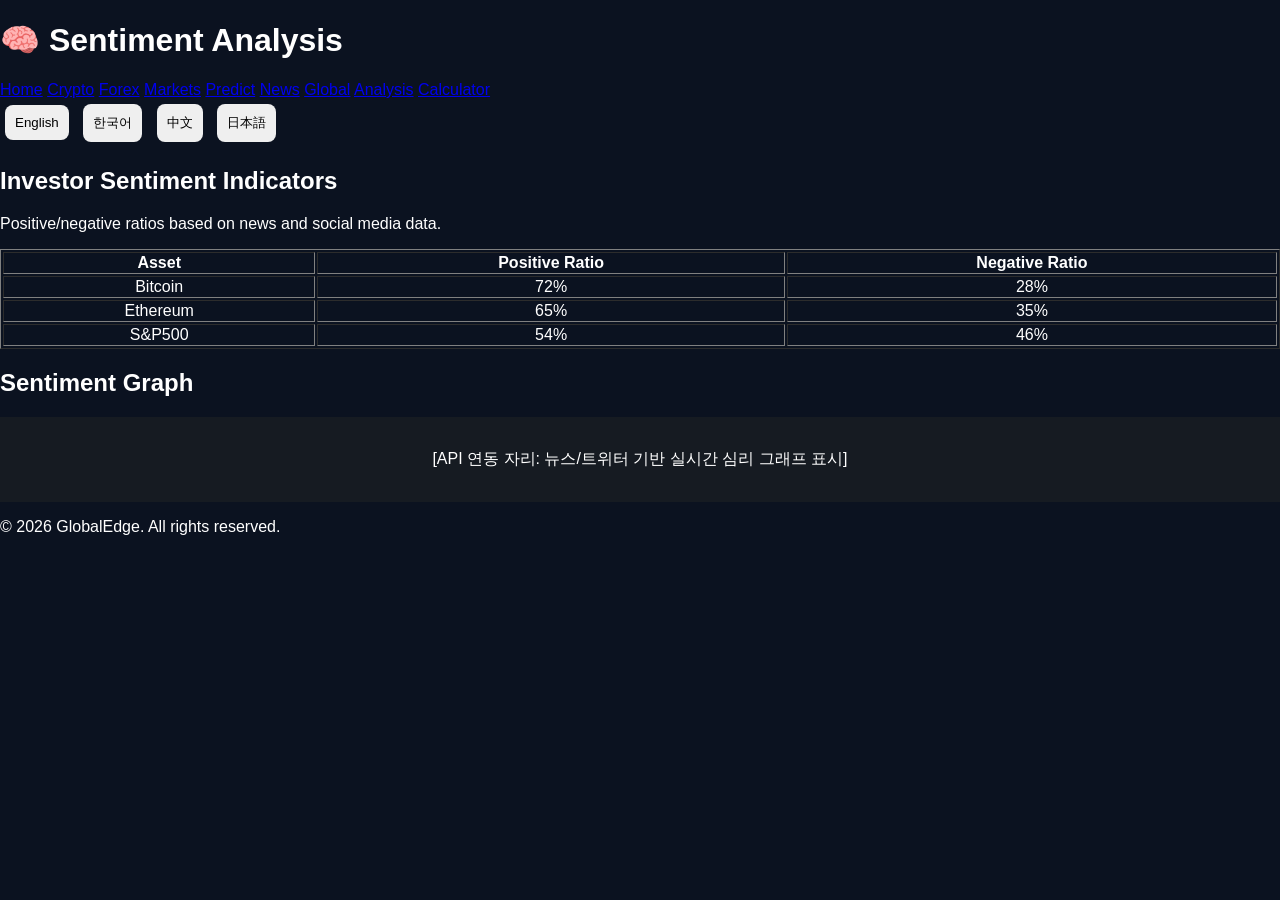
<file: sentiment.html>
<!DOCTYPE html>
<html lang="en">
<head>
  <meta charset="UTF-8">
  <meta name="viewport" content="width=device-width, initial-scale=1.0">
  <title>Sentiment Analysis - GlobalEdge</title>
  <meta name="description" content="Investor sentiment indicators and positive/negative analysis data">
  <link rel="stylesheet" href="style.css">
</head>
<body>
  <header>
    <h1>🧠 Sentiment Analysis</h1>
    <nav>
      <a href="index.html">Home</a>
      <a href="crypto.html">Crypto</a>
      <a href="forex.html">Forex</a>
      <a href="market.html">Markets</a>
      <a href="predict.html">Predict</a>
      <a href="news.html">News</a>
      <a href="global.html">Global</a>
      <a href="analysis.html">Analysis</a>
      <a href="calculator.html">Calculator</a>
    </nav>
    <!-- 언어 선택 -->
    <div id="lang-switch">
      <button onclick="setLang('en')">English</button>
      <button onclick="setLang('ko')">한국어</button>
      <button onclick="setLang('zh')">中文</button>
      <button onclick="setLang('ja')">日本語</button>
    </div>
  </header>

  <main>
    <section>
      <h2 id="sentiment-title">Investor Sentiment Indicators</h2>
      <p id="sentiment-desc">Positive/negative ratios based on news and social media data.</p>
      <table border="1" style="width:100%; text-align:center;">
        <thead>
          <tr>
            <th id="asset-col">Asset</th>
            <th id="pos-col">Positive Ratio</th>
            <th id="neg-col">Negative Ratio</th>
          </tr>
        </thead>
        <tbody>
          <tr>
            <td>Bitcoin</td>
            <td>72%</td>
            <td>28%</td>
          </tr>
          <tr>
            <td>Ethereum</td>
            <td>65%</td>
            <td>35%</td>
          </tr>
          <tr>
            <td>S&P500</td>
            <td>54%</td>
            <td>46%</td>
          </tr>
        </tbody>
      </table>
    </section>

    <section>
      <h2 id="sentiment-graph">Sentiment Graph</h2>
      <div style="background:#161b22; padding:2rem; text-align:center;">
        [API 연동 자리: 뉴스/트위터 기반 실시간 심리 그래프 표시]
      </div>
    </section>
  </main>

  <footer>
    <p>&copy; 2026 GlobalEdge. All rights reserved.</p>
  </footer>

  <script>
    // 다국어 지원
    const translations = {
      en: {
        "sentiment-title": "Investor Sentiment Indicators",
        "sentiment-desc": "Positive/negative ratios based on news and social media data.",
        "asset-col": "Asset",
        "pos-col": "Positive Ratio",
        "neg-col": "Negative Ratio",
        "sentiment-graph": "Sentiment Graph"
      },
      ko: {
        "sentiment-title": "투자 심리 지표",
        "sentiment-desc": "뉴스와 소셜미디어 데이터를 기반으로 긍정/부정 비율을 표시합니다.",
        "asset-col": "자산",
        "pos-col": "긍정 비율",
        "neg-col": "부정 비율",
        "sentiment-graph": "심리 그래프"
      },
      zh: {
        "sentiment-title": "投资者情绪指标",
        "sentiment-desc": "基于新闻和社交媒体数据的正负比例。",
        "asset-col": "资产",
        "pos-col": "积极比例",
        "neg-col": "消极比例",
        "sentiment-graph": "情绪图表"
      },
      ja: {
        "sentiment-title": "投資家センチメント指標",
        "sentiment-desc": "ニュースやソーシャルメディアデータに基づく肯定/否定比率。",
        "asset-col": "資産",
        "pos-col": "肯定比率",
        "neg-col": "否定比率",
        "sentiment-graph": "センチメントグラフ"
      }
    };

    function setLang(lang) {
      for (const id in translations[lang]) {
        document.getElementById(id).innerText = translations[lang][id];
      }
    }
  </script>
</body>
</html>
</file>
<file: style.css>
body {
  margin: 0;
  font-family: Arial, sans-serif;
  background: #0b1220;
  color: #ffffff;
}

/* TOP BAR */
.topbar {
  background: #111827;
  padding: 20px;
  text-align: center;
}

.topbar h1 {
  margin: 0;
  font-size: 24px;
}

/* MENU */
.menu {
  display: flex;
  justify-content: center;
  gap: 15px;
  background: #1f2937;
  padding: 10px;
  flex-wrap: wrap;
}

.menu a {
  color: white;
  text-decoration: none;
  padding: 8px 12px;
  border-radius: 6px;
}

.menu a:hover {
  background: #374151;
}

/* GRID */
.grid {
  display: grid;
  grid-template-columns: repeat(auto-fit, minmax(280px, 1fr));
  gap: 15px;
  padding: 20px;
}

/* CARD */
.card {
  background: #111827;
  padding: 15px;
  border-radius: 12px;
  box-shadow: 0 0 10px rgba(0,0,0,0.3);
}

.card h3, .card h2 {
  margin-top: 0;
}

/* LARGE CARD */
.large {
  grid-column: span 2;
}

/* AD BOX */
.ad {
  background: #1e293b;
  text-align: center;
  padding: 20px;
  border: 1px dashed #334155;
}

/* BUTTONS (predict page용) */
button {
  padding: 10px;
  border: none;
  border-radius: 8px;
  cursor: pointer;
  margin: 5px;
}

.yes {
  background: #22c55e;
  color: white;
}

.no {
  background: #ef4444;
  color: white;
}

/* INPUT */
input {
  padding: 10px;
  width: 60%;
  border-radius: 8px;
  border: none;
}

/* RESPONSIVE */
@media (max-width: 768px) {
  .large {
    grid-column: span 1;
  }

  .menu {
    flex-direction: column;
    align-items: center;
  }
}
</file>
